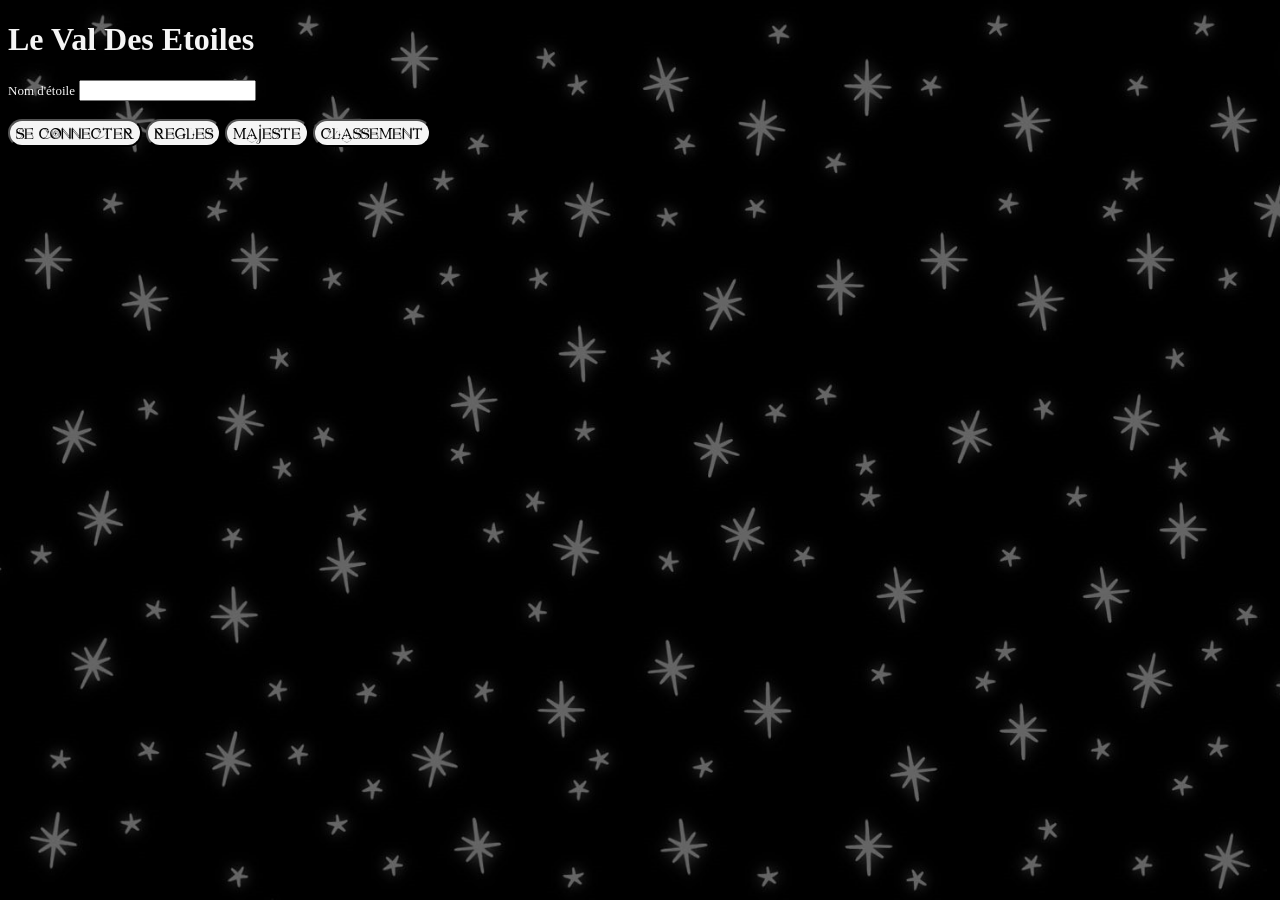
<file: index.html>
<!DOCTYPE html>
<html>
<head>
    <meta charset="UTF-8">
    <link rel="stylesheet" href="val.css">
    <!-- Packed application javascript -->
    <script type="module">
        import { connect,makeNewGame,backToList,disconnect, getRanking, setScore } from './client.js';
        document.addEventListener('DOMContentLoaded', () => {
            document.getElementById('connectButton').addEventListener('click', connect);
            document.getElementById('newGameButton').addEventListener('click', makeNewGame);
            document.getElementById('backToListButton').addEventListener('click', backToList);
            document.getElementById('DisconnectButton').addEventListener('click', disconnect);
            document.getElementById('setScoreButton').addEventListener('click', setScore);
        });
        getRanking();
    </script>
</head>
<body>

    <div id = "initPage">
        <h1>Le Val Des Etoiles</h1>
        <label for="fname">Nom d'étoile</label>
        <input type="text" id="input_name" value=""><br><br>
        <!-- <label for="fname">Serveur</label>
        <input type="text" id="input_url" value="localhost:8080"><br><br> -->
        <button id="connectButton">Se connecter</button>
        <button id="rulesButton" onclick="window.location.href='rules.html'">Regles</button>
        <button id="countersButton" onclick="window.location.href='counters.html'">Majeste</button>
        <button id="rankingsButton" onclick="window.location.href='forceCeleste.html'">Classement</button>
    </div>
    <div id = "gameListPage" style='display:none;'>
        <h1>Le Val Des Etoiles</h1>
        <label id="welcome">Bienvenu, étoile</label><br><br>
        <label>Force Celeste : </label><br><input type="number" id="score" value="0"></input><button id="setScoreButton">Mettre à Jour</button><br>
        <label>Parties en Cours :</label><br><br>
        <div id="GameList"></div><br><br>
        <div id="makeNewGameArea">
            <label>Créer Nouveau Val :</label><br>
            <label for="fname">Nom</label>
            <input type="text" id="input_gameName" value=""><br>
            <label for="fname">Regles</label>
            <select id="input_ruleSet">
                <option value="Helios">Helios</option>
                <option value="Antares">Antares</option>
            </select><button id="newGameButton">Creation</button>
        </div><br><br>
        <button id="DisconnectButton">Deconnecter</button>
    </div>
    <div id = "gameBoard" style='display:none;'>
        <label id="gameInfo"></label><br><br>
        <button id="backToListButton">Retour a la liste des Parties</button>
    </div>
    
</body>
</html>
</file>
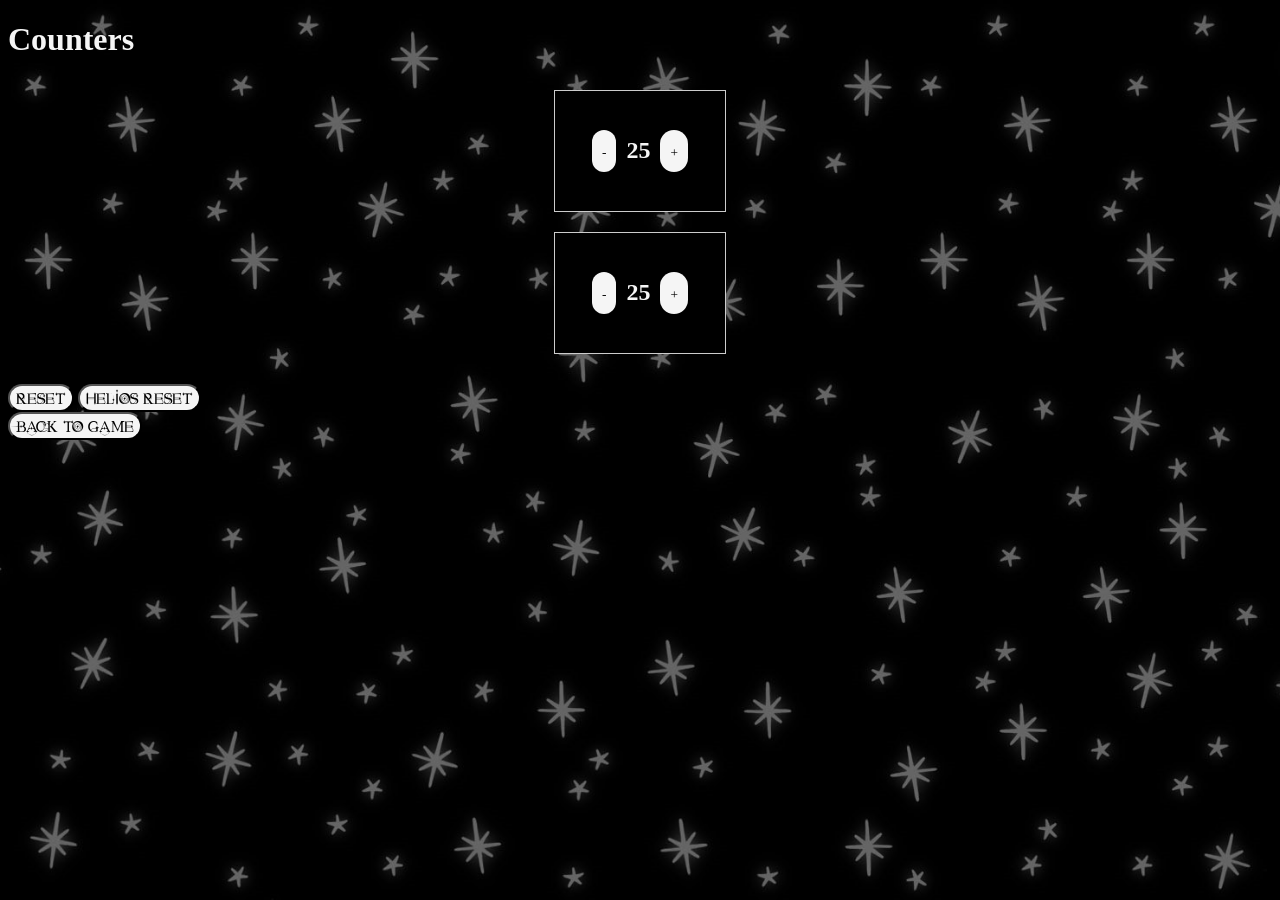
<file: counters.html>
<!DOCTYPE html>
<html>
<head>
    <meta charset="UTF-8">
    <link rel="stylesheet" href="val.css">
    <title>Counters</title>
</head>
<body>
    <h1>Counters</h1>
    <div class="counter-container">
        <div class="counter" id="counter1">
            <button onclick="decrementCounter('counter1')">-</button>
            <span id="counter1Value">25</span>
            <button onclick="incrementCounter('counter1')">+</button>
        </div>
        <div class="counter" id="counter2">
            <button onclick="decrementCounter('counter2')">-</button>
            <span id="counter2Value">25</span>
            <button onclick="incrementCounter('counter2')">+</button>
        </div>
    </div>
    
    <div class="reset-container">
        <button onclick="resetCounters(25)">Reset</button>
        <button onclick="resetCounters(36)">Helios Reset</button>
    </div>
    <button id="backButton">Back to Game</button>
    <script>
        function incrementCounter(counterId) {
            const counterValueElem = document.getElementById(counterId + 'Value');
            let currentValue = parseInt(counterValueElem.textContent);
            counterValueElem.textContent = currentValue + 1;
        }

        function decrementCounter(counterId) {
            const counterValueElem = document.getElementById(counterId + 'Value');
            let currentValue = parseInt(counterValueElem.textContent);
            counterValueElem.textContent = currentValue - 1;
        }

        document.getElementById('backButton').addEventListener('click', () => {
            window.location.href = 'index.html';
        });
        
        function resetCounters(value) {
            document.getElementById('counter1Value').textContent = value;
            document.getElementById('counter2Value').textContent = value;
        }
    </script>
</body>
</html>
</file>
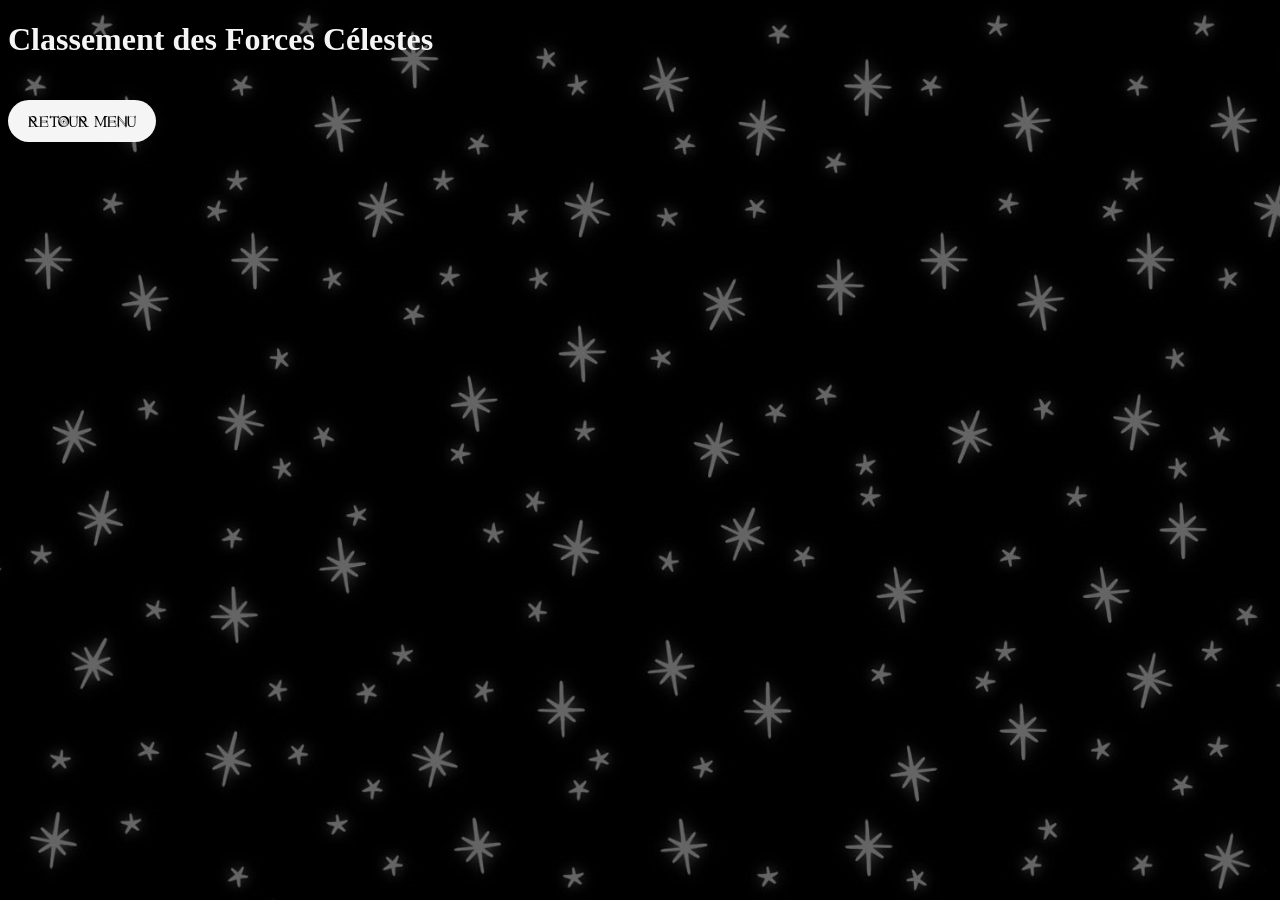
<file: forceCeleste.html>
<!DOCTYPE html>
<html>
<head>
    <meta charset="UTF-8">
    <link rel="stylesheet" href="val.css">
    <link rel="stylesheet" href="forceCeleste.css">
    <title>Star Power Ranking</title>
    <script type="module">
        import { getRanking, displayRanking } from './client.js';
        
        document.addEventListener('DOMContentLoaded', () => {
            document.getElementById('backButton').addEventListener('click', () => {
                window.location.href = 'index.html';
            }); 
            getRanking();
            displayRanking();
        });
        window.GAMESTATUS = {phase:-3}
    </script>
</head>
<body>
    <h1>Classement des Forces Célestes</h1>
    <div>
        <div id="RankingGrid" class="grid-container">
            
        </div>
    <button id="backButton">Retour Menu</button>
    
</body>
</html>
</file>
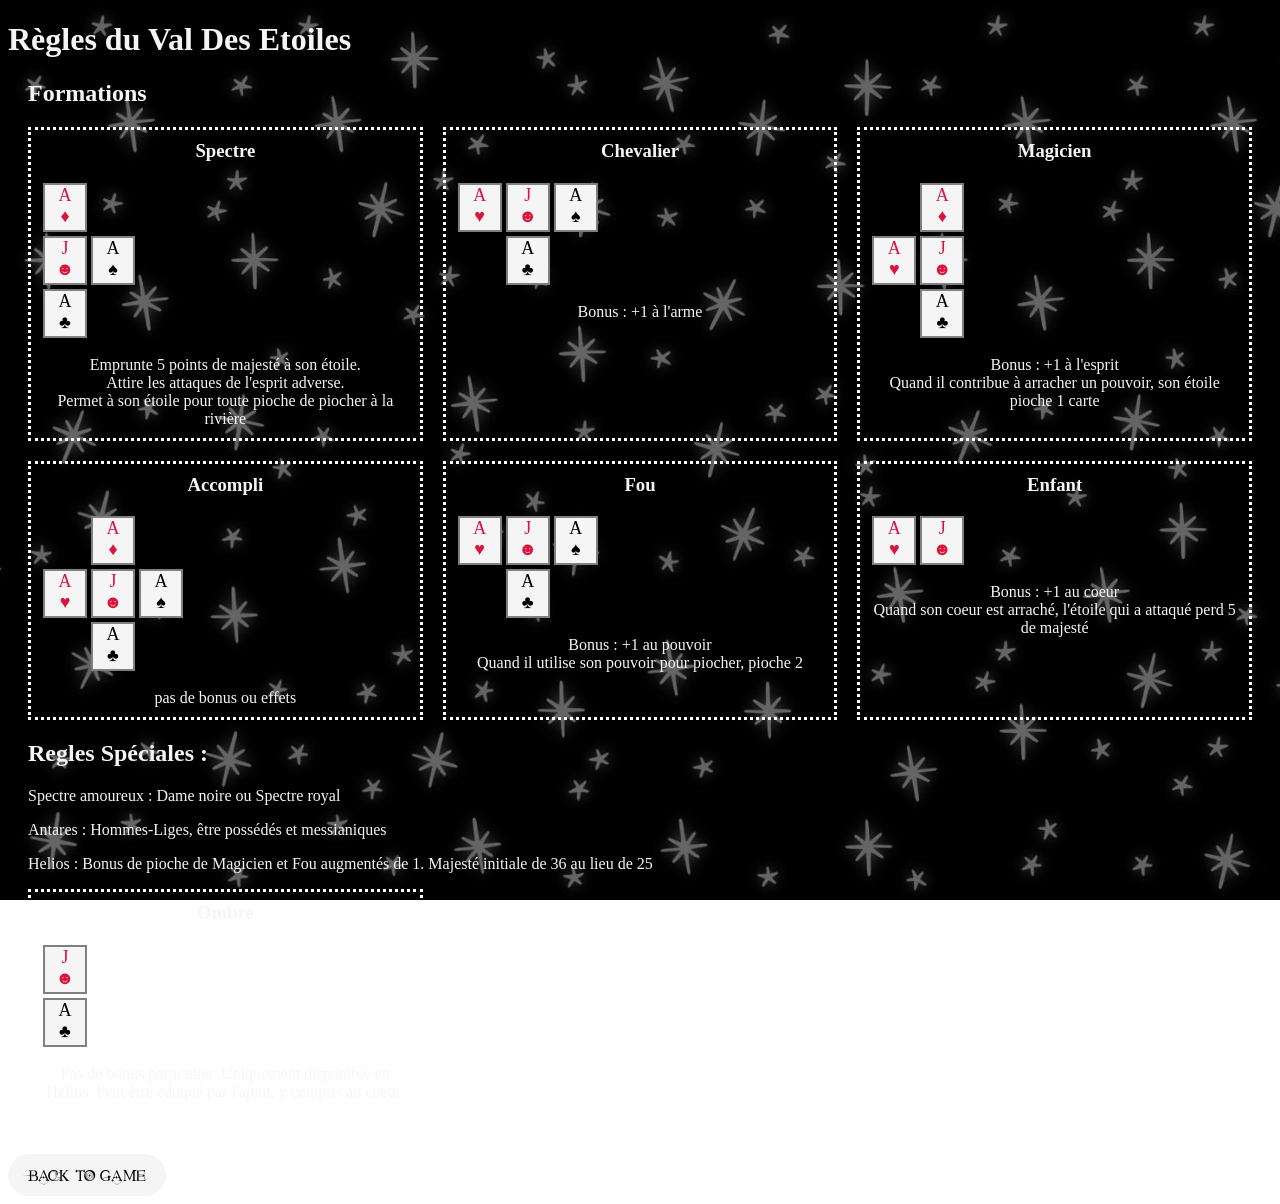
<file: rules.html>
<!DOCTYPE html>
<html>
<head>
    <meta charset="UTF-8">
    <link rel="stylesheet" href="val.css">
    <link rel="stylesheet" href="rules.css">
    <title>Rules of Le Val Des Etoiles</title>
    <script type="module">
        import { displayFormation } from './client.js';
        
        document.addEventListener('DOMContentLoaded', () => {
            document.getElementById('backButton').addEventListener('click', () => {
                window.location.href = 'index.html';
            }); 
            document.getElementById('formationSpectre').appendChild(displayFormation(['spirit', 'power', "weapon"]));
            document.getElementById('formationChevalier').appendChild(displayFormation(['weapon', 'power', "heart"]));
            document.getElementById('formationMagicien').appendChild(displayFormation(['spirit', 'power',"heart"]));
            document.getElementById('formationAccompli').appendChild(displayFormation(['heart', 'weapon', 'spirit', 'power']));
            document.getElementById('formationFou').appendChild(displayFormation(['weapon', 'power',"heart"]));
            document.getElementById('formationEnfant').appendChild(displayFormation(['heart']));
            document.getElementById('formationOmbre').appendChild(displayFormation(['power']));
        });
        window.GAMESTATUS = {phase:-3}
    </script>
</head>
<body>
    <h1>Règles du Val Des Etoiles</h1>
    <div id="rulesContent">
        <h2>Formations</h2>
        <div class="grid-container">
            <div class="grid-item">
                <h3>Spectre</h3>
                <div id="formationSpectre"></div>
                <p>
                    Emprunte 5 points de majesté à son étoile.<br>
                    Attire les attaques de l'esprit adverse.<br>
                    Permet à son étoile pour toute pioche de piocher à la rivière
                </p>
            </div>
            <div class="grid-item">
                <h3>Chevalier</h3>
                <div id="formationChevalier"></div>
                <p>
                    Bonus : +1 à l'arme<br>
                </p>
            </div>
            <div class="grid-item">
                <h3>Magicien</h3>
                <div id="formationMagicien"></div>
                <p>
                    Bonus : +1 à l'esprit<br>
                    Quand il contribue à arracher un pouvoir, son étoile pioche 1 carte
                </p>
            </div>
            <div class="grid-item">
                <h3>Accompli</h3>
                <div id="formationAccompli"></div>
                <p>
                    pas de bonus ou effets<br>
                </p>
            </div>
            <div class="grid-item">
                <h3>Fou</h3>
                <div id="formationFou"></div>
                <p>
                    Bonus : +1 au pouvoir<br>
                    Quand il utilise son pouvoir pour piocher, pioche 2
                </p>
            </div>
            <div class="grid-item">
                <h3>Enfant</h3>
                <div id="formationEnfant"></div>
                <p>
                    Bonus : +1 au coeur<br>
                    Quand son coeur est arraché, l'étoile qui a attaqué perd 5 de majesté
                </p>
            </div>
        </div>
        <h2>Regles Spéciales :</h2>
        <p>Spectre amoureux : Dame noire ou Spectre royal</p>
        <p>Antares : Hommes-Liges, être possédés et messianiques</p>
        <p>Helios : Bonus de pioche de Magicien et Fou augmentés de 1. Majesté initiale de 36 au lieu de 25</p>
        <div class="grid-container">
            <div class="grid-item">
                    <h3>Ombre</h3>
                    <div id="formationOmbre"></div>
                    <p>
                        Pas de bonus particulier. Uniquement disponible en Helios.
                        Peut être éduqué par l'ajout, y compris au coeur.
                    </p>
                    </div>
            </div>
        </div>
    </div>
    <button id="backButton">Back to Game</button>
    
</body>
</html>
</file>
<file: val.css>
@font-face {
    font-family: 'starstruck';
    src: url(/fonts/starstruck/Starstruck.ttf);
}

body{
    background-image: url('images/fond_lisse.jpg');
    /* background-color: teal; */
    background-repeat: no-repeat;
    background-attachment: fixed;
    background-size: cover;
    color: whitesmoke;
    --card-height: 45px;
    --card-width: 40px;
    --card-border-size: 2px;
    --card-margin: 2px;
    --card-height-with-border: calc(var(--card-height) + (2 * (var(--card-border-size) + var(--card-margin))));
    --card-width-with-border: calc(var(--card-width) + (2 * (var(--card-border-size) + var(--card-margin))));
    --info-line-height: calc(var(--card-height-with-border) / 2);
    --creature-height: calc(3 * var(--card-height-with-border));
    --creature-width: calc(3 * var(--card-width-with-border));
    --source-top: calc(5 * var(--card-height));
    --creature-margin: 9px;
}
label{
    text-align: center;
    vertical-align: middle;
    font-size: small;
}
button{
    border-radius: 25px;
    background-color: whitesmoke;
    font-family: 'starstruck';
}
button:hover{
    background-color: darkgray;
}
button:focus{
    outline: none;
}
button:active{
    background-color: grey;
}
.card{
    height: var(--card-height);
    width: var(--card-width);
    background-color: whitesmoke;
    color: black;
    border: var(--card-border-size) solid grey;
    margin: var(--card-margin);
    font-size:large;
}
.card.selected{
    border: var(--card-border-size) solid yellow;
    background-color: lightsalmon;
}
.creature{
    display: flex;
    margin-right: var(--creature-margin);
}
.creatureVoidFiller{
    height: var(--card-height);
    width: var(--card-width);
    margin: calc(var(--card-margin) + var(--card-border-size));
}
.slot{
    height: var(--card-height);
    width: var(--card-width);
    border: var(--card-border-size) solid white;
    background-color: black;
    margin: var(--card-margin);
    font-size:large;
}
.creatorButton{
    height: var(--card-height);
    width: var(--card-width);
    margin: calc(var(--card-margin) + var(--card-border-size));
}
.dying{
    border: var(--card-border-size) solid red;
}
#gameBoard{
    position: relative; 
    width:100%;
    display:flex;
    flex-direction: column;
}
#gameInfo{
    height: var(--info-line-height);
    text-align: left;
    text-shadow: -1px -1px 2px black,1px 1px 2px black,1px -1px 2px black,-1px 1px 2px black;
    width: 100%;
    font-size:large;
}
#welcome{
    font-size: large;
    text-shadow: -1px -1px 2px black,1px 1px 2px black,1px -1px 2px black,-1px 1px 2px black;
}
#GameList{
    font-size: large;
    text-shadow: -1px -1px 2px black,1px 1px 2px black,1px -1px 2px black,-1px 1px 2px black;
}
#gameButtons{
    height: var(--info-line-height);
    width: 100%;
    display:flex;
}
#makeNewGameArea{
    /* border: var(--card-border-size) solid black; */
    width: 300px;
}
.gameButton{
    height: var(--info-line-height);
    width: var(--creature-width);
}
#backToListButton{
    width: 200px;
}
#CreatureCreator{
    height: var(--creature-height);
    width: var(--creature-width);
    display:flex;
    flex-direction: column;
}
.CreatureCreatorRow{
    display: flex; 
    flex-direction: row;
}
#source{
    height:var(--card-height);
    width:var(--card-width);
    /* background-color: cyan; */
    background-image: url('images/source.png');
    background-repeat: no-repeat;
    background-size: cover;
    line-height: calc(var(--card-height) - 5px);
    color:black;
    border: var(--card-border-size) solid black;
    margin: var(--card-margin);
    font-weight: bold;
    text-shadow: 1px 1px white;
    font-size:larger;
}
#river{
    height:var(--card-height-with-border);
    display: flex;
    margin: 5px;
}
.field{
    display : flex;
}
.versant{
    display : flex;
    height: var(--creature-height);
}
.hand{
    display : flex;
    height: var(--card-height-with-border);
    margin: 5px;
}
.rayCount{
    height:var(--card-height-with-border); 
    width:var(--card-height-with-border);
    background-image: url('images/majeste_test1.png');
    background-repeat: no-repeat;
    background-size:contain;
    border: 1px solid grey;
    border-radius: calc(var(--card-height));
    color: black;
    line-height: calc(var(--card-height-with-border) - 2px);
    font-size: large;
    font-weight: bold;
    text-align: center;
    /* margin: var(--card-margin); */
    /* background-color: crimson; */
    /* box-shadow: black 1px 1px 1px 1px inset; */
    text-shadow: 1px 1px white;
}

.counter-container {
    display: flex;
    flex-direction: column;
    align-items: center;
    margin: 20px;
}
.counter {
    display: flex;
    align-items: center;
    justify-content: center;
    width: 150px;
    height: 100px;
    border: 1px solid #ccc;
    padding: 10px;
    margin: 10px 0;
    background-color: black;
}
.counter button {
    padding: 10px;
    margin: 0 10px;
    border: none;
    cursor: pointer;
}
.counter span {
    font-size: 24px;
    font-weight: bold;
}
</file>
<file: forceCeleste.css>
#rulesContent {
    margin: 20px;
}
.grid-container {
    display: grid;
    grid-template-columns: repeat(1, minmax(200px, 1fr));
    gap: 20px;
}
.grid-item {
    padding: 10px;
    text-align: center;
    border-color:white;
    border-style: dotted;
}
.grid-item h3 {
    margin-top: 0;
}
.grid-item p {
    margin-bottom: 0;
}
#backButton {
    margin-top: 20px;
    padding: 10px 20px;
    border: none;
    cursor: pointer;
}
</file>
<file: rules.css>
#rulesContent {
    margin: 20px;
}
.grid-container {
    display: grid;
    grid-template-columns: repeat(3, minmax(200px, 1fr));
    gap: 20px;
}
.grid-item {
    padding: 10px;
    text-align: center;
    border-color:white;
    border-style: dotted;
}
.grid-item h3 {
    margin-top: 0;
}
.grid-item p {
    margin-bottom: 0;
}
#backButton {
    margin-top: 20px;
    padding: 10px 20px;
    border: none;
    cursor: pointer;
}
</file>
